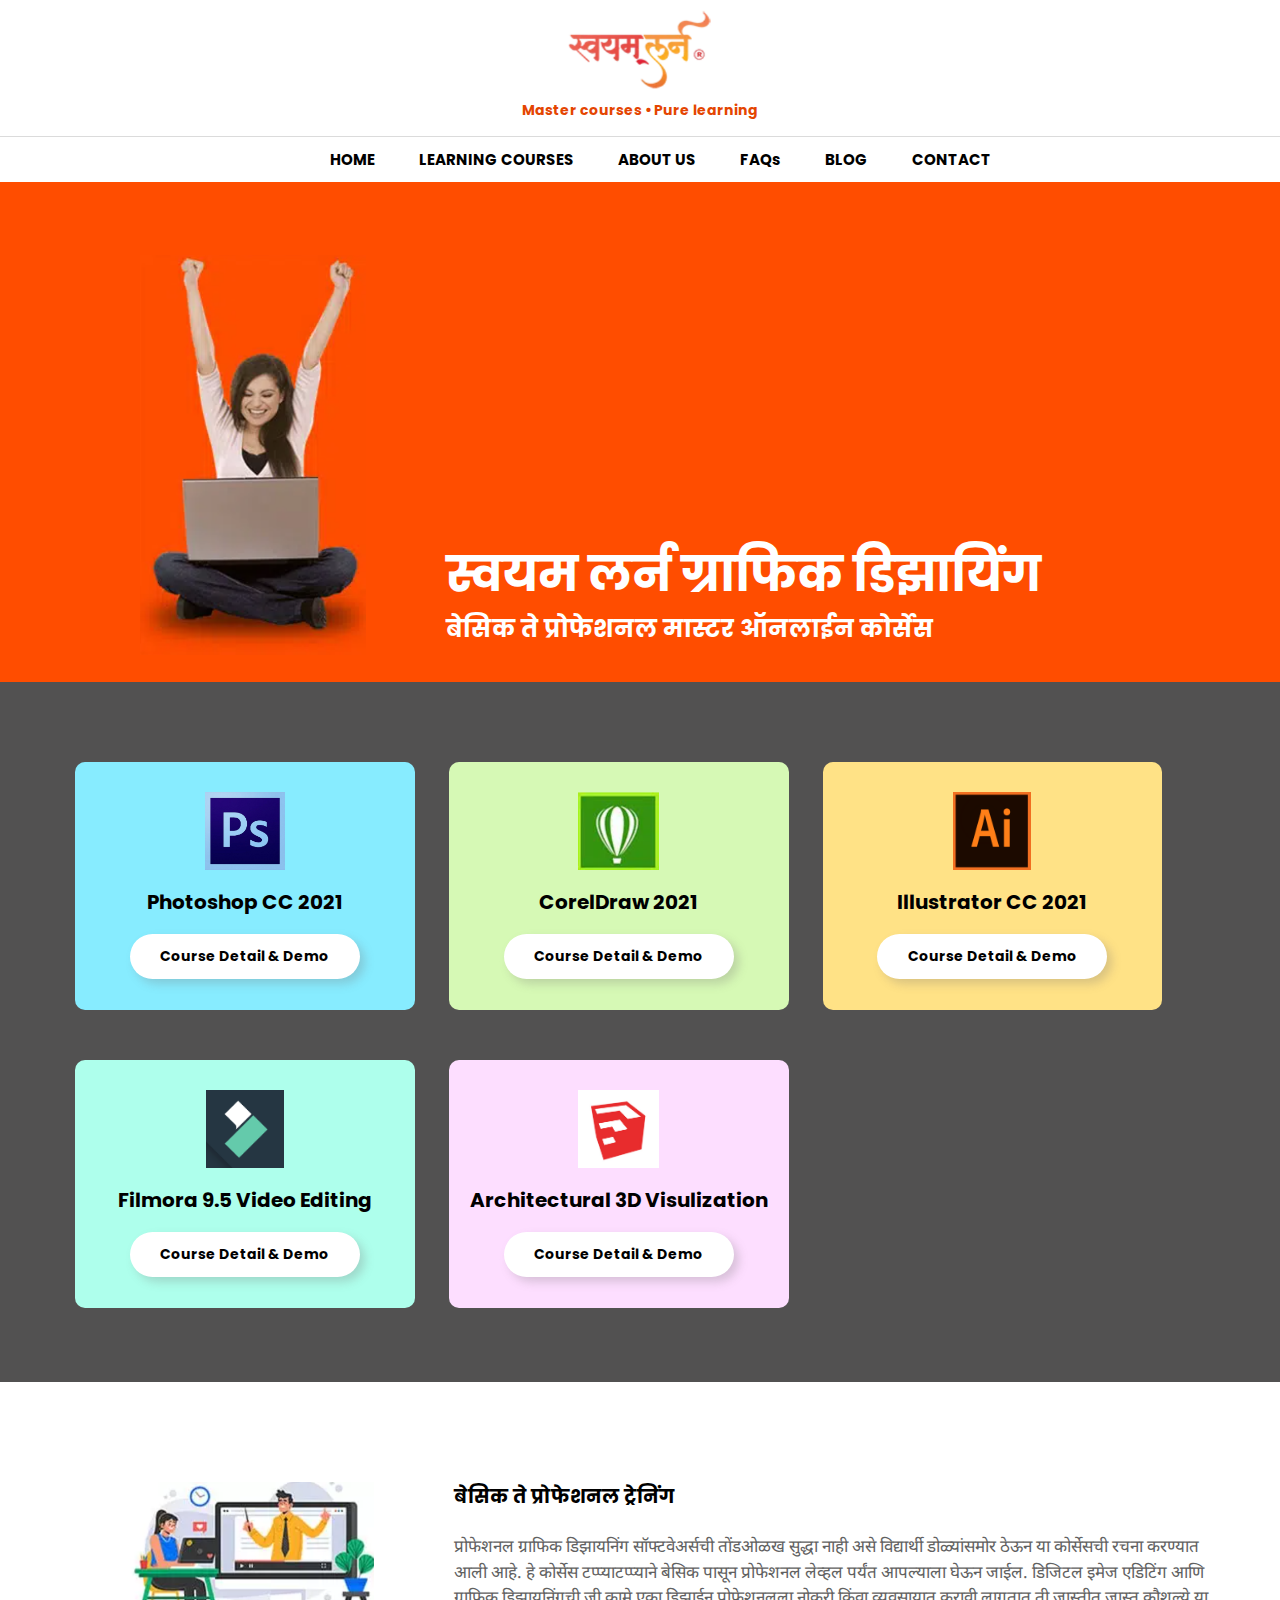
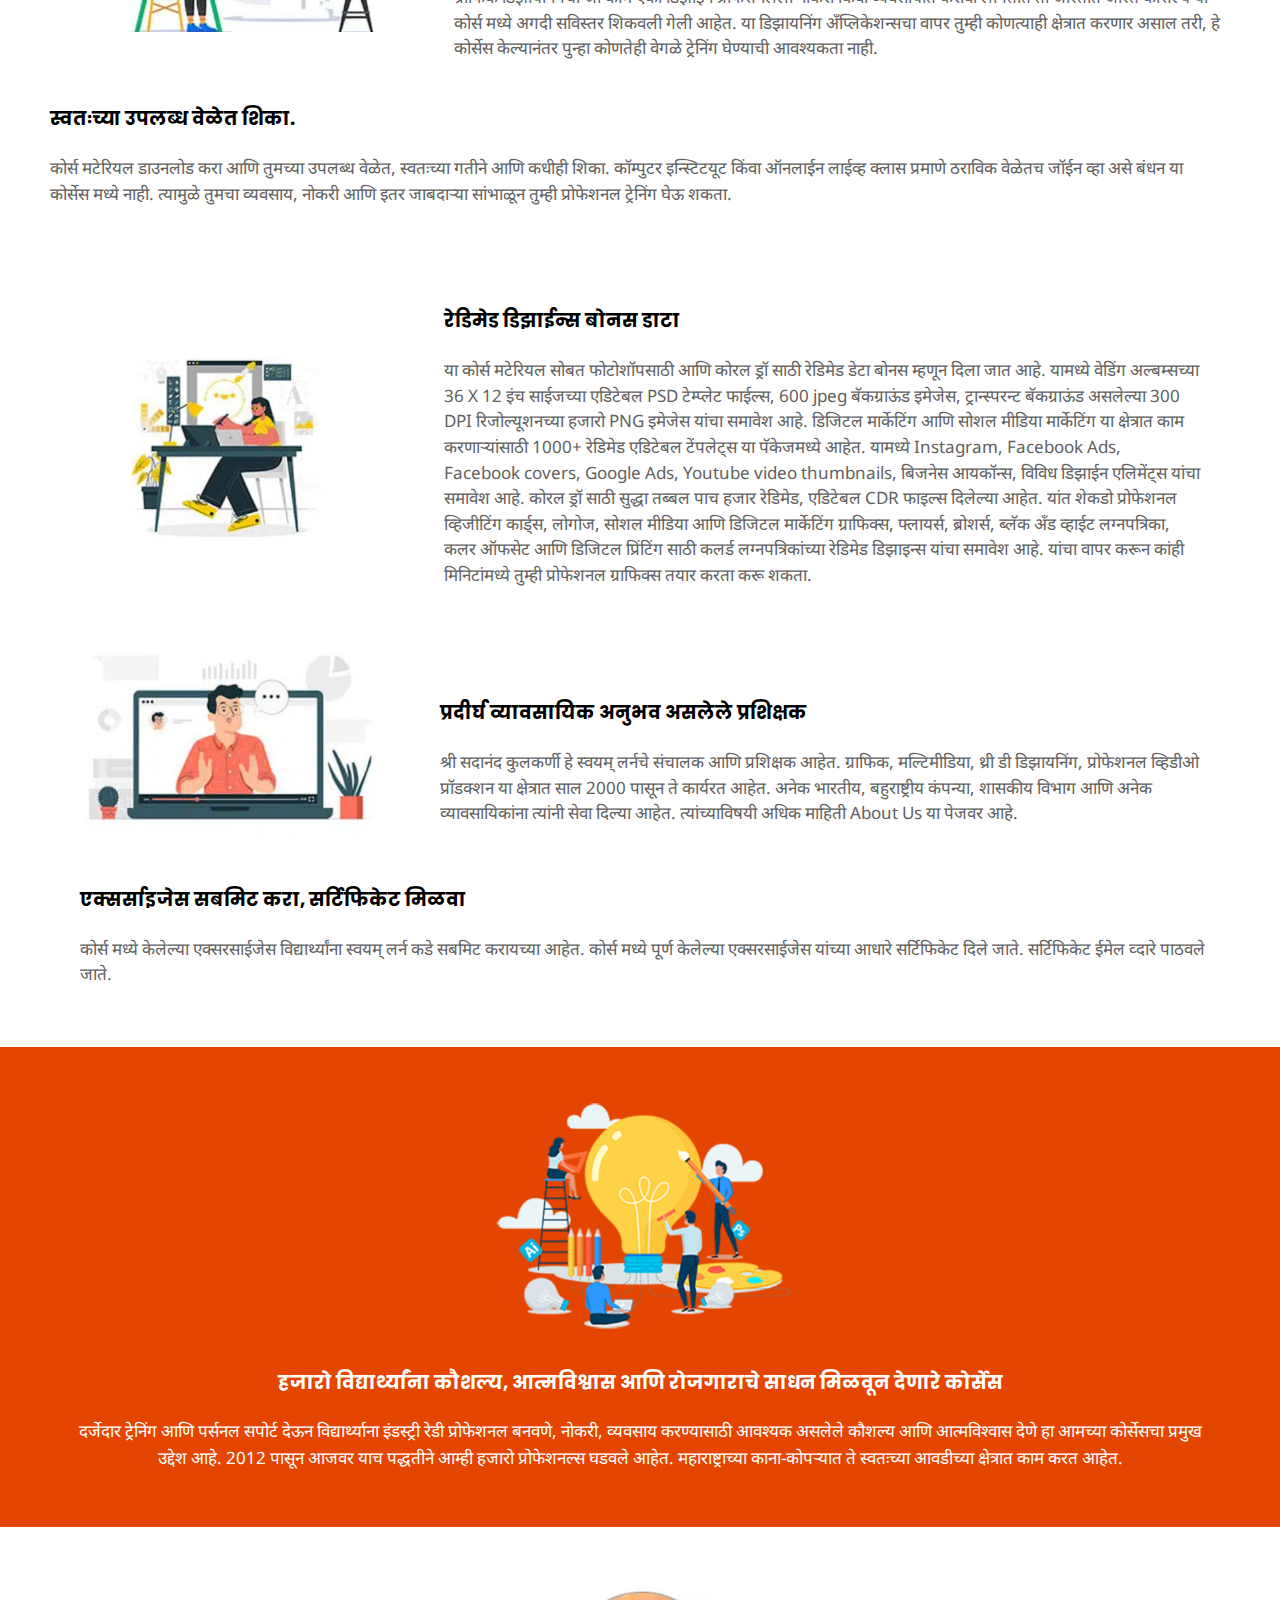
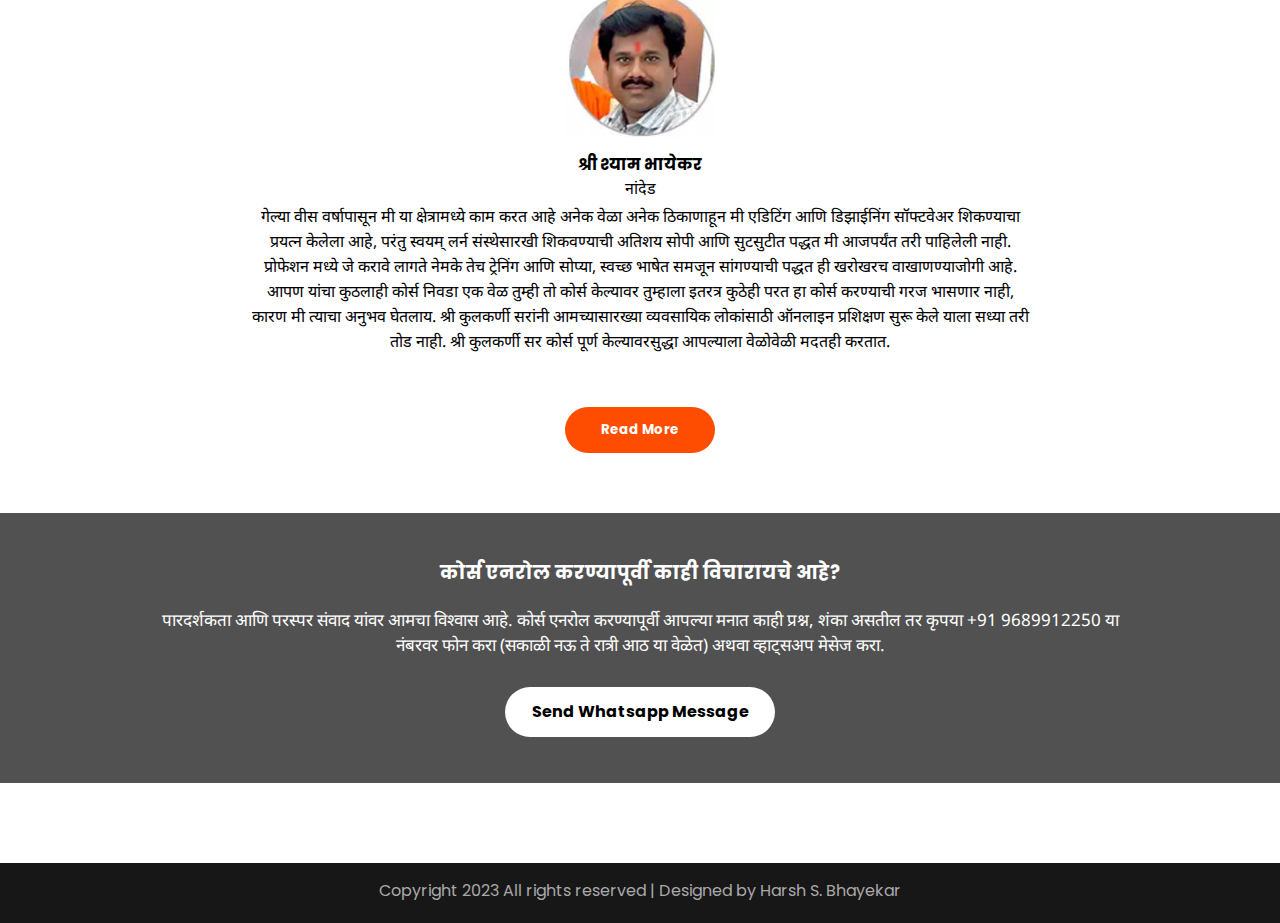
<file: index.html>
<!DOCTYPE html>
<html lang="en">

<head>
    <meta charset="UTF-8">
    <meta name="viewport" content="width=device-width, initial-scale=1.0">
    <title>Swayamlearn clone</title>
    <link rel="stylesheet" href="style.css">
    <link rel="icon" type="image" href="img\logo.png">
    <link rel="preconnect" href="https://fonts.googleapis.com">
    <link rel="preconnect" href="https://fonts.gstatic.com" crossorigin>
    <link href="https://fonts.googleapis.com/css2?family=Poppins:wght@300&display=swap" rel="stylesheet">
    <link rel="preconnect" href="https://fonts.googleapis.com">
    <link rel="preconnect" href="https://fonts.gstatic.com" crossorigin>
    <link href="https://fonts.googleapis.com/css2?family=Glegoo&family=Hind:wght@300&family=Poppins:wght@200&family=Roboto:ital,wght@0,300;1,300&display=swap"
        rel="stylesheet">
    <link rel="preconnect" href="https://fonts.googleapis.com">
    <link rel="preconnect" href="https://fonts.gstatic.com" crossorigin>
    <link href="https://fonts.googleapis.com/css2?family=Noto+Sans&display=swap" rel="stylesheet">
</head>

<body>
    <header>
        <div class="header">
            <div class="header-logo">
                <center><img src="img\header logo.png"></center>
            </div>
            <div class="brand-name">
                <h4>Master courses &bull; Pure learning</h4>
            </div>
        </div>
    </header>
    <main>
        <div class="nav-bar">
            <div class="links">
                <ul>
                    <li><a href="index.html">HOME</a></li>
                    <li><a href="#learning courses">LEARNING COURSES</a></li>
                    <li><a href="#about us">ABOUT US</a></li>
                    <li><a href="#faqs">FAQs</a></li>
                    <li><a href="#blog">BLOG</a></li>
                    <li><a href="contact.html">CONTACT</a></li>
                </ul>
            </div>
        </div>
        <div class="whatsapp-logo">
           <a href= "https://wa.me/919421871892" target="_blank"> <img src="img/whatsapp logo.png" alt=""></a>
        </div>
        <section id="sec1">
            <div class="orangebox">
                <div class="img-container">
                    <div class="container-img">
                       <a href=""></a> <img src="img\img2.png" alt="">
                    </div>
                </div>

                <div class="container1">
                    <div class="container-sub">
                        <div class="top-matter-right">
                            <h1>स्वयम लर्न ग्राफिक डिझायिंग </h1>
                            <h2>बेसिक ते प्रोफेशनल मास्टर ऑनलाईन कोर्सेस </h2>
                        </div>
                    </div>

                </div>
            </div>
            </div>
            <div class="graybox">
                <div class="card-container">
                    <div class="card-subcontainer">
                        <div class="card1">
                            <div class="card-img">
                                <img src="img\photoshop-icon.png" alt="">
                            </div>

                            <div class="card-title">
                                <h3>Photoshop CC 2021</h3>
                            </div>

                            <div class="card-button">
                                <button>Course Detail & Demo</button>
                            </div>
                        </div>
                        <!-- card2 -->
                        <div class="card2">
                            <div class="card-img">
                                <img src="img\coreldraw-icon.png" alt="">
                            </div>

                            <div class="card-title">
                                <h3>CorelDraw 2021</h3>
                            </div>

                            <div class="card-button">
                                <button>Course Detail & Demo</button>
                            </div>
                        </div>
                        <!-- card3 -->
                        <div class="card3">
                            <div class="card-img">
                                <img src="img\ai-icon.png" alt="">
                            </div>

                            <div class="card-title">
                                <h3>Illustrator CC 2021</h3>
                            </div>

                            <div class="card-button">
                                <button>Course Detail & Demo</button>
                            </div>
                        </div>
                        <!-- card4 -->
                        <div class="card4">
                            <div class="card-img">
                                <img src="img\filmora-icon.png" alt="">
                            </div>

                            <div class="card-title">
                                <h3>Filmora 9.5 Video Editing</h3>
                            </div>

                            <div class="card-button">
                                <button>Course Detail & Demo</button>
                            </div>
                        </div>
                        <!-- card5 -->
                        <div class="card5">
                            <div class="card-img">
                                <img src="img\3d viz-icon.png" alt="">
                            </div>

                            <div class="card-title">
                                <h3>Architectural 3D Visulization</h3>
                            </div>

                            <div class="card-button">
                                <button>Course Detail & Demo</button>
                            </div>
                        </div>
                    </div>
                </div>
            </div>
        </section>
        <section id="sec2">
            <div class="matter-div1">
                <div class="matter-div1-left-img">
                    <img src="img/online-teaching.png" alt="">
                </div>
                <div class="matter-div1-matter-right">
                    <h3>बेसिक ते प्रोफेशनल ट्रेनिंग</h3>
                    <p>प्रोफेशनल ग्राफिक डिझायनिंग सॉफ्टवेअर्सची तोंडओळख सुद्धा नाही असे विद्यार्थी डोळ्यांसमोर ठेऊन या
                        कोर्सेसची रचना करण्यात आली आहे. हे कोर्सेस टप्प्याटप्प्याने बेसिक पासून प्रोफेशनल लेव्हल पर्यंत
                        आपल्याला घेऊन जाईल. डिजिटल इमेज एडिटिंग आणि ग्राफिक डिझायनिंगची जी कामे एका डिझाईन प्रोफेशनलला
                        नोकरी किंवा व्यवसायात करावी लागतात ती जास्तीत जास्त कौशल्ये या कोर्स मध्ये अगदी सविस्तर शिकवली
                        गेली आहेत. या डिझायनिंग अँप्लिकेशन्सचा वापर तुम्ही कोणत्याही क्षेत्रात करणार असाल तरी, हे
                        कोर्सेस केल्यानंतर पुन्हा कोणतेही वेगळे ट्रेनिंग घेण्याची आवश्यकता नाही. </p>
                </div>

            </div>

            <div class="matter-div2">
                <div class="matter">
                    <h3>स्वतःच्या उपलब्ध वेळेत शिका.</h3>
                    <p>कोर्स मटेरियल डाउनलोड करा आणि तुमच्या उपलब्ध वेळेत, स्वतःच्या गतीने आणि कधीही शिका. कॉम्पुटर
                        इन्स्टिटयूट किंवा ऑनलाईन लाईव्ह क्लास प्रमाणे ठराविक वेळेतच जॉईन व्हा असे बंधन या कोर्सेस मध्ये
                        नाही. त्यामुळे तुमचा व्यवसाय, नोकरी आणि इतर जाबदाऱ्या सांभाळून तुम्ही प्रोफेशनल ट्रेनिंग घेऊ
                        शकता. </p>
                </div>
            </div>

            <div class="matter-div3">
                <div class="matter-div3-left-img">
                    <img src="img/online-teaching2.png" alt="">
                </div>
                <div class="matter-div3-matter-right">
                    <h3>रेडिमेड डिझाईन्स बोनस डाटा</h3>
                    <p>या कोर्स मटेरियल सोबत फोटोशॉपसाठी आणि कोरल ड्रॉ साठी रेडिमेड डेटा बोनस म्हणून दिला जात आहे.
                        यामध्ये वेडिंग अल्बम्सच्या 36 X 12 इंच साईजच्या एडिटेबल PSD टेम्प्लेट फाईल्स, 600 jpeg
                        बॅकग्राऊंड इमेजेस, ट्रान्स्परन्ट बॅकग्राऊंड असलेल्या 300 DPI रिजोल्यूशनच्या हजारो PNG इमेजेस
                        यांचा समावेश आहे. डिजिटल मार्केटिंग आणि सोशल मीडिया मार्केटिंग या क्षेत्रात काम करणाऱ्यांसाठी
                        1000+ रेडिमेड एडिटेबल टेंपलेट्स या पॅकेजमध्ये आहेत. यामध्ये Instagram, Facebook Ads, Facebook
                        covers, Google Ads, Youtube video thumbnails, बिजनेस आयकॉन्स, विविध डिझाईन एलिमेंट्स यांचा
                        समावेश आहे. कोरल ड्रॉ साठी सुद्धा तब्बल पाच हजार रेडिमेड, एडिटेबल CDR फाइल्स दिलेल्या आहेत. यांत
                        शेकडो प्रोफेशनल व्हिजीटिंग कार्ड्स, लोगोज, सोशल मीडिया आणि डिजिटल मार्केटिंग ग्राफिक्स,
                        फ्लायर्स, ब्रोशर्स, ब्लॅक अँड व्हाईट लग्नपत्रिका, कलर ऑफसेट आणि डिजिटल प्रिंटिंग साठी कलर्ड
                        लग्नपत्रिकांच्या रेडिमेड डिझाइन्स यांचा समावेश आहे. यांचा वापर करून कांही मिनिटांमध्ये तुम्ही
                        प्रोफेशनल ग्राफिक्स तयार करता करू शकता. </p>
                </div>

            </div>

            <div class="matter-div4">
                <div class="matter-div4-left-img">
                    <img src="img/online-teaching3.png" alt="">
                </div>
                <div class="matter-div4-matter-right">
                    <h3>प्रदीर्घ व्यावसायिक अनुभव असलेले प्रशिक्षक</h3>
                    <p>श्री सदानंद कुलकर्णी हे स्वयम् लर्नचे संचालक आणि प्रशिक्षक आहेत. ग्राफिक, मल्टिमीडिया, थ्री डी
                        डिझायनिंग, प्रोफेशनल व्हिडीओ प्रॉडक्शन या क्षेत्रात साल 2000 पासून ते कार्यरत आहेत. अनेक भारतीय,
                        बहुराष्ट्रीय कंपन्या, शासकीय विभाग आणि अनेक व्यावसायिकांना त्यांनी सेवा दिल्या आहेत.
                        त्यांच्याविषयी अधिक माहिती About Us या पेजवर आहे. </p>
                </div>

            </div>

            <div class="matter-div5">
                <div class="matter5">
                    <h3>एक्सर्साइजेस सबमिट करा, सर्टिफिकेट मिळवा</h3>
                    <p>कोर्स मध्ये केलेल्या एक्सरसाईजेस विद्यार्थ्यांना स्वयम् लर्न कडे सबमिट करायच्या आहेत. कोर्स मध्ये
                        पूर्ण केलेल्या एक्सरसाईजेस यांच्या आधारे सर्टिफिकेट दिले जाते. सर्टिफिकेट ईमेल व्दारे पाठवले
                        जाते.</p>
                </div>
            </div>


        </section>

        <section id="sec3">
            <div class="orangebox2">
                <div class="orangebox2-container">
                    <div class="orangebox2-data-container">

                        <div class="orangebox2-data-container-img">
                            <img src="img/creative-learning.png" alt="">
                        </div>
                        <div class="orangebox2-data-container-heading">
                            <h3>हजारो विद्यार्थ्यांना कौशल्य, आत्मविश्वास आणि रोजगाराचे साधन मिळवून देणारे कोर्सेस</h3>
                        </div>
                        <div class="orangebox2-data-container-para">
                            <p>दर्जेदार ट्रेनिंग आणि पर्सनल सपोर्ट देऊन विद्यार्थ्याना इंडस्ट्री रेडी प्रोफेशनल बनवणे,
                                नोकरी, व्यवसाय करण्यासाठी आवश्यक असलेले कौशल्य आणि आत्मविश्वास देणे हा आमच्या कोर्सेसचा
                                प्रमुख उद्देश आहे. 2012 पासून आजवर याच पद्धतीने आम्ही हजारो प्रोफेशनल्स घडवले आहेत.
                                महाराष्ट्राच्या काना-कोपऱ्यात ते स्वतःच्या आवडीच्या क्षेत्रात काम करत आहेत.</p>
                        </div>
                    </div>
                </div>
            </div>

        </section>

        <!-- bottom section  -->
        <section id="sec4">
            <div class="bottom-container">
                <div class="bottom-data-container">
                    <div class="bottom-data-container-img">
                        <img src="img/review-img.png" alt="">
                    </div>
                    <div class="cost-name-place">
                        <h4>श्री श्याम भायेकर</h4>
                        <p>नांदेड</p>
                    </div>
                    <div class="cost-review">
                        <p>गेल्या वीस वर्षापासून मी या क्षेत्रामध्ये काम करत आहे अनेक वेळा अनेक ठिकाणाहून मी एडिटिंग आणि
                            डिझाईनिंग सॉफ्टवेअर शिकण्याचा प्रयत्न केलेला आहे, परंतु स्वयम् लर्न संस्थेसारखी शिकवण्याची
                            अतिशय सोपी आणि सुटसुटीत पद्धत मी आजपर्यंत तरी पाहिलेली नाही. प्रोफेशन मध्ये जे करावे लागते
                            नेमके तेच ट्रेनिंग आणि सोप्या, स्वच्छ भाषेत समजून सांगण्याची पद्धत ही खरोखरच वाखाणण्याजोगी
                            आहे. आपण यांचा कुठलाही कोर्स निवडा एक वेळ तुम्ही तो कोर्स केल्यावर तुम्हाला इतरत्र कुठेही
                            परत हा कोर्स करण्याची गरज भासणार नाही, कारण मी त्याचा अनुभव घेतलाय. श्री कुलकर्णी सरांनी
                            आमच्यासारख्या व्यवसायिक लोकांसाठी ऑनलाइन प्रशिक्षण सुरू केले याला सध्या तरी तोड नाही. श्री
                            कुलकर्णी सर कोर्स पूर्ण केल्यावरसुद्धा आपल्याला वेळोवेळी मदतही करतात. </p>
                    </div>
                </div>
            </div>

            <center> <button id="b1">Read More</button></center>
        </section>

        <section id="sec5">
            <div class="graybox2">
                <div class="graybox2-container">
                    <div class="graybox2-data-container">
                        <div class="graybox2-data-container-heading">
                            <h3>कोर्स एनरोल करण्यापूर्वी काही विचारायचे आहे?</h3>
                            <p>पारदर्शकता आणि परस्पर संवाद यांवर आमचा विश्वास आहे. कोर्स एनरोल करण्यापूर्वी आपल्या मनात
                                काही प्रश्न, शंका असतील तर कृपया +91 9689912250 या नंबरवर फोन करा (सकाळी नऊ ते रात्री आठ
                                या वेळेत) अथवा व्हाट्सअप मेसेज करा.</p>
                        </div>
                        <div class="graybox2-data-container-button">
                            <button>Send Whatsapp Message</button>
                        </div>
                    </div>
                </div>
            </div>
        </section>
    </main>

    <footer>
        <div class="footerbox">
            <p>Copyright 2023 All rights reserved | Designed by Harsh S. Bhayekar </p>
        </div>
    </footer>
</body>

</html>
</file>
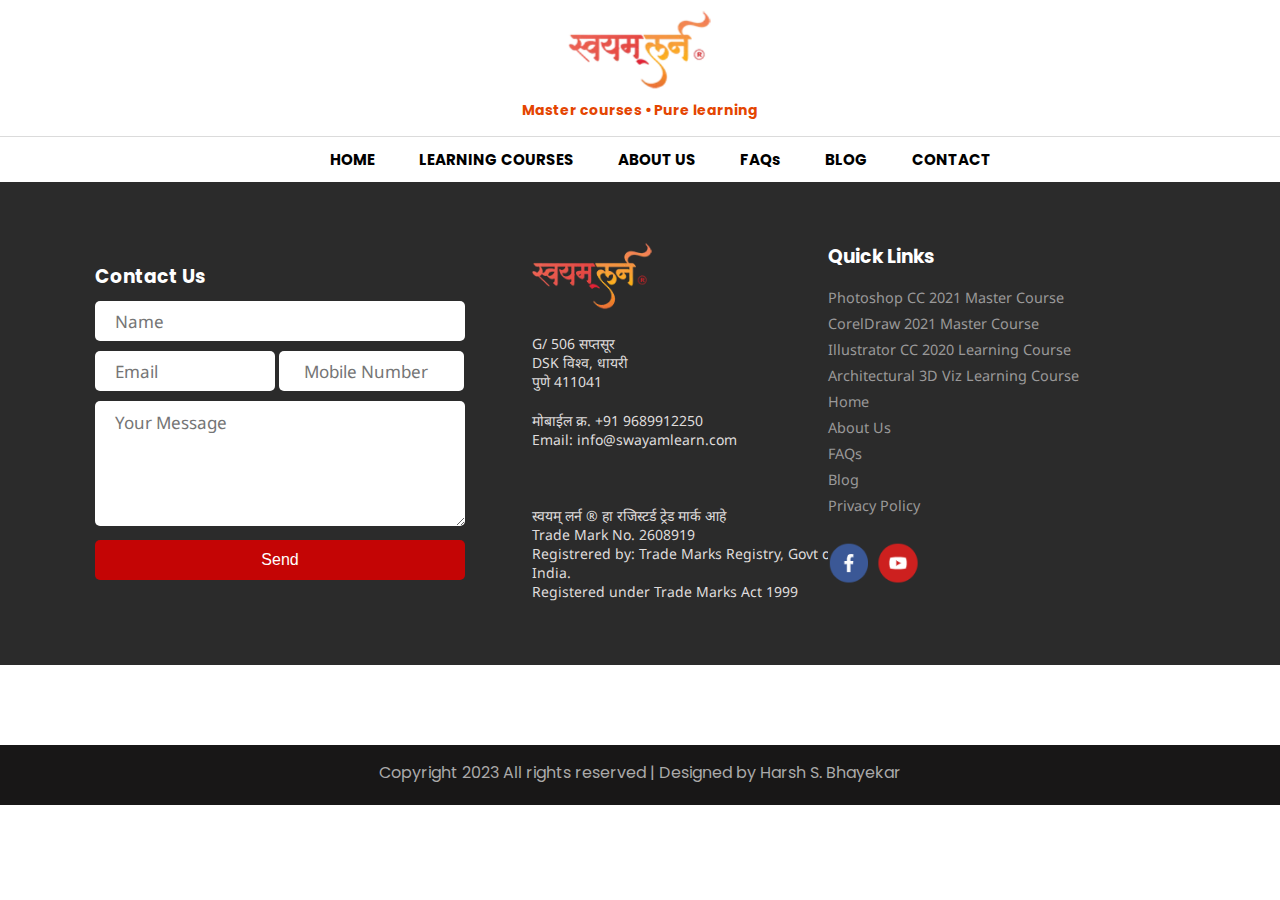
<file: contact.html>
<!DOCTYPE html>
<html lang="en">

<head>
    <meta charset="UTF-8">
    <meta name="viewport" content="width=device-width, initial-scale=1.0">
    <title>Contact | Swayamlearn clone</title>
    <link rel="stylesheet" href="contact-style.css">
    <link rel="icon" type="image" href="img\logo.png">
    <link rel="preconnect" href="https://fonts.googleapis.com">
    <link rel="preconnect" href="https://fonts.gstatic.com" crossorigin>
    <link href="https://fonts.googleapis.com/css2?family=Poppins:wght@300&display=swap" rel="stylesheet">
    <link rel="preconnect" href="https://fonts.googleapis.com">
    <link rel="preconnect" href="https://fonts.gstatic.com" crossorigin>
    <link href="https://fonts.googleapis.com/css2?family=Glegoo&family=Hind:wght@300&family=Poppins:wght@200&family=Roboto:ital,wght@0,300;1,300&display=swap"
        rel="stylesheet">
    <link rel="preconnect" href="https://fonts.googleapis.com">
    <link rel="preconnect" href="https://fonts.gstatic.com" crossorigin>
    <link href="https://fonts.googleapis.com/css2?family=Noto+Sans&display=swap" rel="stylesheet">
</head>

<body>
    <header>
        <div class="header">
            <div class="header-logo">
                <center><img src="img\header logo.png"></center>
            </div>
            <div class="brand-name">
                <h4>Master courses &bull; Pure learning</h4>
            </div>
        </div>
    </header>
    <main>
        <div class="nav-bar">
            <div class="links">
                <ul>
                    <li><a href="index.html">HOME</a></li>
                    <li><a href="#learning courses">LEARNING COURSES</a></li>
                    <li><a href="#about us">ABOUT US</a></li>
                    <li><a href="#faqs">FAQs</a></li>
                    <li><a href="#blog">BLOG</a></li>
                    <li><a href="contact.html">CONTACT</a></li>
                </ul>
            </div>
        </div>
        <div class="contact-gray-box">
            <div class="first-column">
                <div class="form-data-container">
                <h3>Contact Us</h3>
                <form>
                    <input type="text" placeholder="Name">
                    <input type="text"placeholder="Email" id="email">
                    <input type="text"placeholder="Mobile Number" id="mobile">
                    <textarea  cols="24" rows="5" placeholder="Your Message"></textarea>
                    <button>Send</button>
                </form>
                </div>
            </div>
            <div class="second-column">
                <div class="second-column-data-container">
                     <img src="img\header logo png.png" alt="SwaymLearn">
                     <div class="address">
                        <p>G/ 506 सप्तसूर 
                            DSK विश्व, धायरी
                            पुणे 411041</p>
                     </div>
                     <div class="mobile">
                        <p>मोबाईल क्र. +91 9689912250
                            Email: info@swayamlearn.com</p>
                     </div>
                     <div class="copyright">
                        <p>स्वयम् लर्न ® हा रजिस्टर्ड ट्रेड मार्क आहे <br> 
                            Trade Mark No. 2608919 <br>
                            Registrered by: Trade Marks Registry, Govt of India. <br>Registered under Trade Marks Act 1999</p>
                     </div>
                </div>
            </div>
            <div class="third-column">
                <div class="third-column-data-container">
                    <h3>Quick Links</h3>
                    <div class="links-container">
                        <a href="#">Photoshop CC 2021 Master Course</a>
                        <a href="#">CorelDraw 2021 Master Course</a>
                        <a href="#">Illustrator CC 2020 Learning Course</a>
                        <a href="#">Architectural 3D Viz Learning Course</a>
                        <a href="#">Home</a>
                        <a href="#">About Us</a>
                        <a href="#">FAQs</a>
                        <a href="#">Blog</a>
                        <a href="#">Privacy Policy</a>
                        <div class="social-platforms">
                            <div class="circle-one">
                                <img src="img/fb.png" alt="">
                            </div>
                            <div class="circle-two"></div>
                        </div>

                        
                    </div>
                </div>
                
            </div>
        </div>
    </main>
    <footer>
        <div class="footerbox">
            <p>Copyright 2023 All rights reserved | Designed by Harsh S. Bhayekar </p>
        </div>
    </footer>
</body>

</html>
</file>
<file: style.css>
* {
    padding: 0;
    margin: 0;
}

.header {
    border-bottom: 1.5px solid rgb(219, 219, 219);
    padding: 5px;
}

.brand-name h4 {
    color: #E44501;
    font-family: poppins;
    font-size: 14px;
    text-align: center;
    padding: 10px;
}

.header-logo {
    height: 85px;
    justify-content: center;
    align-self: center;

}

.header-logo img {
    height: 79px;
    margin: 5px;

}

.nav-bar {
    align-items: center;
    display: flex;
    justify-content: space-around;
    height: 45px;
    background-color: #ffffff;
    position : sticky;
	top:0;

}

.links li {
    display: inline-block;
    padding-left: 40px;
    text-align: center;
}

.links li a {
    text-decoration: none;
    font-family: poppins;
    font-size: 15px;
    color: rgb(0, 0, 0);
    font-weight: 600.9;
}
.links li a:hover{
    color: #f44c04;
    transition: 0.3s;
}
.links li a:active{
    color:#f44c04;

}

.orangebox {
    height: 500px;
    background-color: #ff4d00;
    display: flex;
    align-items: center;
    align-content: center;
}

.container1 {
    /* padding: 40px; */
    align-items: center;
    align-content: center;
}
.container-sub{
    height: 400px;
    padding-top: 300px;
    padding-left: 80px;
}

.top-matter-right {
    font-family: poppins;
    color: white;
    font-weight: 100;
    height: 420px;
    align-items: center;
    align-content: center;
}

.top-matter-right h1 {
    font-size: 48px;
    
}

.top-matter-rignt h3 {
    font-size: 34px;
    padding-top: 10px;
    
}
.img-container{
height:500px;    
margin-left: 40px;
align-content: center;
align-items: center;


}
.container-img img{
    height:400px;
    padding-top: 50px;
    padding-left: 100px;

}
.graybox{
    height: 700px;
    background-color: rgb(82, 81, 81);
}
.card-container{
    height: 600px;
}
.card-subcontainer{
    display: inline-block;
    height: 600px;
    padding: 20px 50px 40px 65px;
    margin: 10px;
    /* justify-content: space-between; */
}
.card1{
    background-color: #87ECFF;
    height: 248px;
    width: 339.77px;
    border-radius: 10px;
    display: inline-block;
    margin-right: 30px;
    margin-top: 50px;
}
.card2{
    background-color: #d6f9b5;
    height: 248px;
    width: 339.77px;
    border-radius: 10px;
    display: inline-block;
    margin-right: 30px;
    margin-top: 50px;
}
.card3{
    background-color: #ffe286;
    height: 248px;
    width: 339.77px;
    border-radius: 10px;
    display: inline-block;
    margin-right: 30px;
    margin-top: 50px;
}
.card4{
    background-color: #aeffec;
    height: 248px;
    width: 339.77px;
    border-radius: 10px;
    display: inline-block;
    margin-right: 30px;
    margin-top: 50px;
}
.card5{
    background-color: #fddeff;
    height: 248px;
    width: 339.77px;
    border-radius: 10px;
    display: inline-block;
    margin-right: 30px;
    margin-top: 50px;
}
.card-img{
    display: block;
   text-align: center;
   padding: 30px 0px 0px;
}
.card-img img{
    height: 78px;
}
.card-title h3{
    font-family: poppins;
    font-size: 20px;
    text-align: center;
    padding-top: 13px;

}
.card-button button{
    height: 45px;
    width: 230px;
    border-radius: 25px;
    text-align: center;
    font-size: 14px;
    font-family: poppins;
    border: none;
    background-color: white;
    box-shadow: 5px 5px 10px rgba(117, 114, 114, 0.269) ;
    font-weight: bold;
}
.card-button button:hover{
    transform: scale(1.1);
    transition: 0.3s;
    tranfor
}
.card-button{
text-align: center;
    padding-top: 17px;
}
.matter-div1{
   display: flex;
   padding-top: 100px;
}
.matter-div1-left-img img{
    height: 150px;
    padding: 0px 30px 0px 130px;

}
.matter-div1-matter-right{
    padding: 0px 60px 0px 50px;
}
.matter-div1-matter-right p{
    padding-top: 22px;
    line-height: 1.6rem;
    font-family: noto sans;
    font-size: 17px;
    color: rgb(97, 97, 97);
}
.matter-div1-matter-right h3{
    font-family: poppins;
}
.matter-div2{
    padding: 43px 60px 0px 50px;
}
.matter-div2 h3{
    font-family: poppins;
}
.matter-div2 p{
    padding-top: 22px;
    line-height: 1.6rem;
    font-family: noto sans;
    font-size: 17px;
    color: rgb(97, 97, 97);
}
.matter-div3{
    display: flex;
    padding-top: 100px;
}

.matter-div3-left-img img{
    height: 200px;
    padding: 38px 30px 0px 130px;

}
.matter-div3-matter-right{
    padding: 0px 80px 0px 90px;
}
.matter-div3-matter-right p{
    padding-top: 22px;
    line-height: 1.6rem;
    font-family: noto sans;
    font-size: 17px;
    color: rgb(97, 97, 97);
}
.matter-div3-matter-right h3{
    font-family: poppins;
}
.matter-div4{
    display: flex;
    padding-top: 50px;
}

.matter-div4-left-img img{
    height: 200px;
    padding: 0px 30px 0px 80px;

}
.matter-div4-matter-right{
    padding: 0px 80px 0px 30px;
    align-content: center;
    align-items: center;
}
.matter-div4-matter-right p{
    padding-top: 22px;
    line-height: 1.6rem;
    font-family: noto sans;
    font-size: 17px;
    color: rgb(97, 97, 97);
}
.matter-div4-matter-right h3{
    font-family: poppins;
    padding-top: 45px;
}
.matter-div5{
    padding: 43px 70px 0px 80px;
}
.matter-div5 h3{
    font-family: poppins;
}
.matter-div5 p{
    padding-top: 22px;
    line-height: 1.6rem;
    font-family: noto sans;
    font-size: 17px;
    color: rgb(97, 97, 97);
}
.orangebox2{
    background-color: #e44501;
    height: 480px;
    width: 100%;
    margin-top: 60px;
    margin-bottom: 60px;
}
.orangebox2-container{
    padding: 40px 0px;
}
.orangebox2-data-container{
    background-color:none;
    height: 400px;
    width: auto;
    margin: 0px 70px 0px 70px;
}
.orangebox2-data-container-img img{
    text-align: center;
    height: 257px;
}
.orangebox2-data-container-img {
    text-align: center;
    
}
.orangebox2-data-container-heading h3{
    color: white;
    text-align: center;
    font-family: poppins;
    padding-top: 20px;

}
.orangebox2-data-container-para p {
    color: white;
    font-family: noto sans;
    padding-top: 20px;
    text-align: center;
    font-size: 17px;
    line-height: 27px;
}

.bottom-container{
    text-align: center;
}
.bottom-data-container{
    width: 780px;
    height: 400px;
    margin-left: 250px;

}
.bottom-data-container-img{
    text-align: center;
    
}
.bottom-data-container-img img{
    width: 150px;
    margin-bottom: 10px;
    
}
.cost-name-place{
    padding-bottom: 5px;
}
.cost-name-place h4{
    text-align: center;
    font-family: poppins;
}
.cost-name-place p{
    text-align: center;
    font-family: Noto sans;
    /* padding-top: px; */
}
.cost-review p{
    font-family: noto sans;
    text-align: center;
    line-height: 25px;
    
}
#b1{
    width: 150px;
    height: 46px;
    margin: 20px;
    background-color: #ff4d00;
    color: white;
    font-family: poppins;
    border-radius: 25px;
    border: none;
    font-weight: bolder;
    text-align: center;
    align-self: center;
}
#b1:hover{
    transform: scale(1.2);
    transition: 0.5s;
}
.graybox2{
    height: 270px;
    background-color:rgb(82, 81, 81) ;
    margin-bottom: 40px;
    margin-top: 40px;
}
/* .graybox2-container{
    padding:40px 150px 40px 150px;
} */
.graybox2-data-container{
    padding:40px 150px 40px 150px;
}

.graybox2-data-container-heading h3{
    font-family: poppins;
    color: white;
    text-align: center;
    padding-top: 5px;
}
.graybox2-data-container-heading p{
    font-family: noto sans;
    color: white;
    text-align: center;
    padding-top: 20px;
    line-height: 25px;
    font-size: 17px;
}
.graybox2-data-container-button{
    text-align: center;
    padding-top: 30px;
}
.graybox2-data-container-button:hover{
    transform: scale(1.1);
    transition: 0.3s;
}
.graybox2-data-container-button button{
    width:270px;
    height: 50px;
    background-color: white;
    font-family: poppins;
    font-size: 16px;
    border: none;
    border-radius:25px;
    font-weight: bold;
}

.footerbox{
    height: 60px;
    background-color: rgb(24, 23, 23);
    margin-top: 80px;
}
.footerbox p{
    font-family: poppins;
    font-size: 16px;
    color: rgb(170, 169, 169);
    text-align: center;
    padding-top: 15px;
}
.whatsapp-logo img{
    
    height: 60px;
    position: fixed;
    top: 548px;
    left: 1300px;
}
.whatsapp-logo img:hover{
    
    box-shadow:  10px green;
}

.contact-gray-box{
    background-color: #2b2b2b;
    height: 483px;
    width: 100%;
    
}
.first-column-form-container{
    display: inline-block;
    /* margin: 40px 12px 40px 70px; */
    background-color: gray;
    height: 400px;
    width: 440px;
    
    /* font-family: poppins; */
}
.first-column-form-container p{
    
    margin: 0;
    padding: 0;
    
    
}
.first-column-datacontainer h1{
    font-family: poppins;
    color:white;
    padding: 30px;
}
.second-column{
    display: inline-block;
    margin: 40px 0px 40px 0px ;
    background-color: gray;
    height: 400px;
    width: 393px;
}
.third-column{
    display:inline-block;
    margin: 40px 0px 40px 12px;
    background-color: gray;
    height: 400px;
    width: 393px;
    
}
</file>
<file: contact-style.css>
* {
    padding: 0;
    margin: 0;
}

.header {
    border-bottom: 1.5px solid rgb(219, 219, 219);
    padding: 5px;
}

.brand-name h4 {
    color: #E44501;
    font-family: poppins;
    font-size: 14px;
    text-align: center;
    padding: 10px;
}

.header-logo {
    height: 85px;
    justify-content: center;
    align-self: center;

}

.header-logo img {
    height: 79px;
    margin: 5px;

}

.nav-bar {
    align-items: center;
    display: flex;
    justify-content: space-around;
    height: 45px;
    background-color: #ffffff;
    position : sticky;
	top:0;

}

.links li {
    display: inline-block;
    padding-left: 40px;
    text-align: center;
}

.links li a {
    text-decoration: none;
    font-family: poppins;
    font-size: 15px;
    color: rgb(0, 0, 0);
    font-weight: 600.9;
}
.links li a:hover{
    color: #f44c04;
    transition: 0.3s;
}
.links li a:active{
    color:#f44c04;

}
.contact-gray-box{
    
    background-color: #2b2b2b;
    height: 483px;
    width: 100%;
}
.first-column{
    margin: 40px 12px 30px 80px;
    display: inline-block;
    height: 400px;
    width: 400px;
    background-color: none;

}
.form-data-container{
    padding: 40px 15px 15px 15px;
}
.form-data-container input{
    background-color:white;
    color: black;
    font-family: noto sans;
    font-size: 17px;
    border:none;
    border-radius: 5px;
    width:350px ;
    height: 40px;
    padding-left: 20px;
    margin-top: 10px;
    align-items: center;
}
#email{
    background-color:white;
    color: black;
    font-family: noto sans;
    font-size: 17px;
    border:none;
    border-radius: 5px;
    width: 160px;
    height: 40px;
    padding-left: 20px;
    margin-top: 10px;
    align-items: center;
}
#mobile{
    background-color:white;
    color: black;
    font-family: noto sans;
    font-size: 17px;
    border:none;
    border-radius: 5px;
    width: 160px;
    height: 40px;
    padding-left: 25px;
    margin-top: 10px;
    align-items: center;
}
.form-data-container textarea{
    margin-top: 10px;
    border: none;
    border-radius: 5px;
    background-color: white;
    color: black;
    font-family: noto sans;
    font-size: 17px;
    width: 350px;
    padding-left: 20px;
    padding-top: 10px;

}
.form-data-container  h3{
    font-family: poppins;
    color: white;
    padding-bottom: 0px;
}
.form-data-container button{
    width: 370px;
    height: 40px;
    background-color: rgb(196, 5, 5);
    border: none;
    border-radius: 5px;
    font-size: 16px;
    color: white;
    margin-top:  10px;


}
.second-column{
    margin: 40px 12px 30px 0px;
    display: inline-block;
    height: 400px;
    width: 400px;
    background-color: none;
    position: absolute;
    
}
.second-column-data-container{
    padding: 20px 15px 15px 40px;
}
.second-column img{
    width: 120px;
}
.address{
    width: 108px;
    padding-top: 20px;
    color: rgb(223, 220, 220);
    font-size: 14px;
    font-family: noto sans;
}
.mobile{
    width: 206px;
    padding-top: 20px;
    color: rgb(223, 220, 220);
    font-size: 14px;
    font-family: noto sans;   
}
.copyright{
    width: 341px;
    padding-top: 57px;
    color: rgb(223, 220, 220);
    font-size: 14px;
    font-family: noto sans;  
}
.third-column{
    margin: 40px 12px 0px 00px;
    display: inline-block;
    height: 400px;
    width: 400px;
    background-color: none;
    position: absolute;
    right: 80px;
    
}
.third-column-data-container{
    padding: 20px 15px 15px 40px;
}
.third-column-data-container h3{
    font-family: poppins;
    padding-bottom: 10px;
    color: white;
}
.links-container a{
    text-align: none;
    color: rgb(154, 153, 153);
    display: block;
    text-decoration: none;
    font-family: noto sans;
    font-size: 0.9rem;
    padding-top: 7px;
}
.links-container a:hover{
    color: rgb(231, 229, 229);
    transition: 1s;
}
.social-platforms img{
    width: 100px;
    padding-top: 20px;
}
/* .circle-one{
    width: 40px;
    height: 40px;
    border: none;
    border-radius: 50%;
    background-color: #3b5998;
    color: rgb(255, 255, 255);
    position
}
.circle-one img{
width: 80px;
padding-top:20px;
} */
.footerbox{
    height: 60px;
    background-color: rgb(24, 23, 23);
    margin-top: 80px;
}
.footerbox p{
    font-family: poppins;
    font-size: 16px;
    color: rgb(170, 169, 169);
    text-align: center;
    padding-top: 15px;
}
</file>
